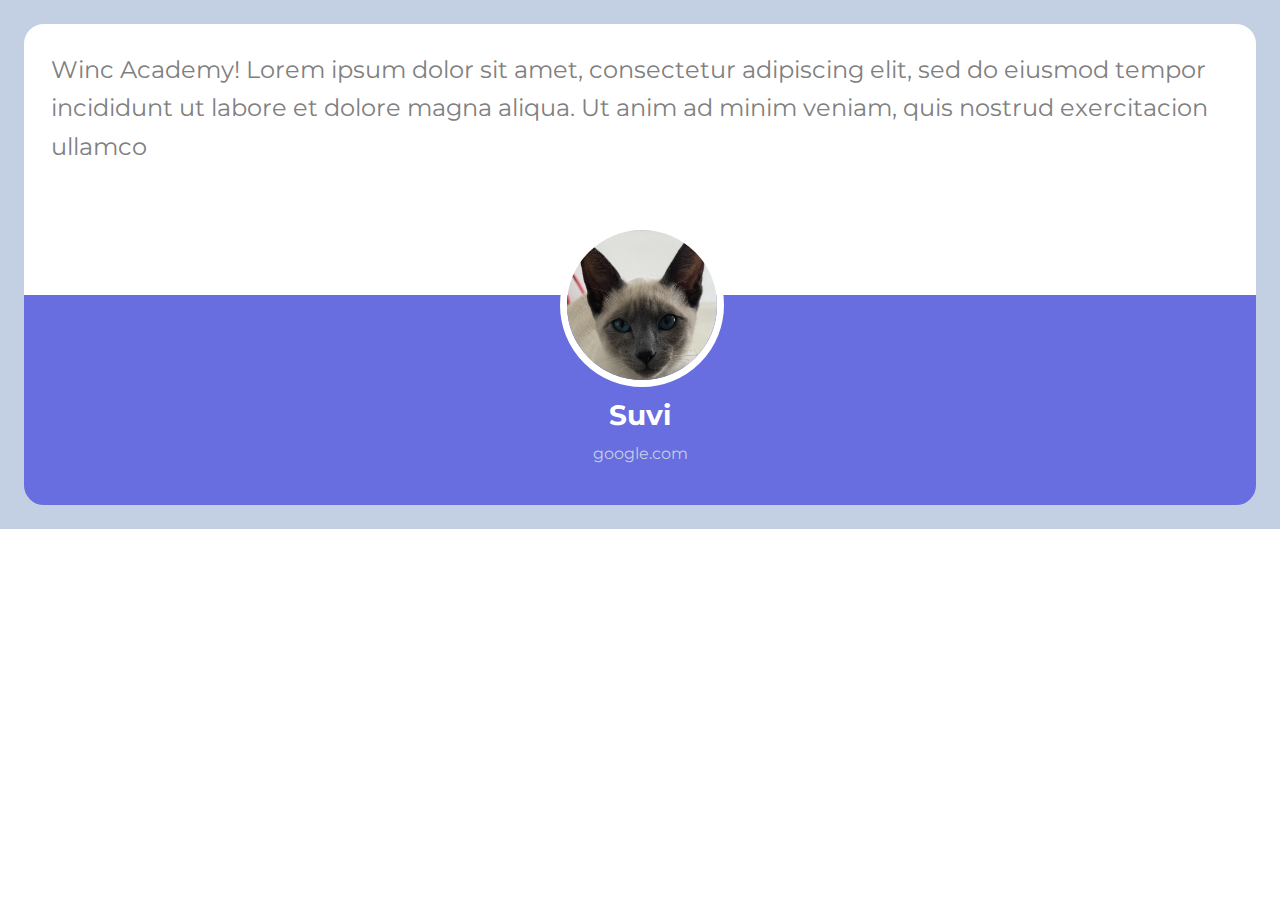
<file: advanced-css/part1/index.html>
<!DOCTYPE html>
<html>
  <head>
    <title>My design</title>
    <meta name="viewport" content="width=device-width, initial-scale=1.0" />
    <link rel="stylesheet" href="style.css" />
    <link
      href="https://fonts.googleapis.com/css?family=Montserrat:light"
      rel="stylesheet"
      type="text/css"
    />
  </head>
  <body>
    <section class="testimonial">
      <main>
        <p>
          Winc Academy! Lorem ipsum dolor sit amet, consectetur adipiscing elit,
          sed do eiusmod tempor incididunt ut labore et dolore magna aliqua. Ut
          anim ad minim veniam, quis nostrud exercitacion ullamco
        </p>
      </main>
      <footer>
        <img class="suvi" src="suvi.jpeg" alt="suvi siamese cat" />
        <h2>Suvi</h2>
        <p>google.com</p>
      </footer>
    </section>
  </body>
</html>
</file>
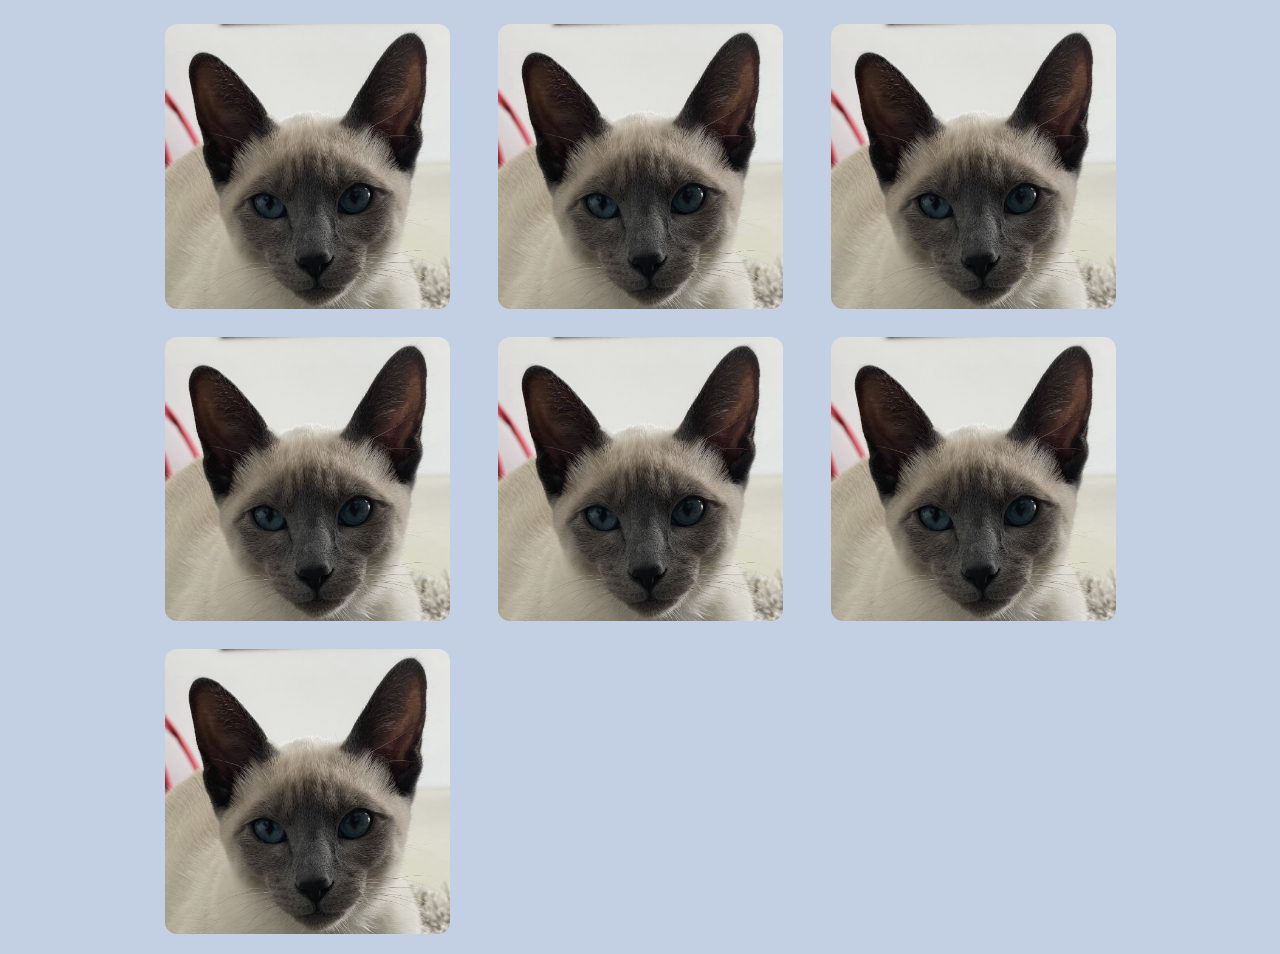
<file: advanced-css/part2/index.html>
<!DOCTYPE html>
<html>
  <head>
    <title>Grid Portfolio</title>
    <meta name="viewport" content="width=device-width, initial - scale= 1.0" />
    <link rel="stylesheet" href="style.css" />
  </head>
  <body>
    <div class="portfolio">
      <section class="item">
        <img class="suvi" src="suvi.jpeg" alt="suvi" />
        <button>Read more</button>
      </section>
      <section class="item">
        <img class="suvi" src="suvi.jpeg" alt="suvi" />
        <button>Read more</button>
      </section>
      <section class="item">
        <img class="suvi" src="suvi.jpeg" alt="suvi" />
        <button>Read more</button>
      </section>
      <section class="item">
        <img class="suvi" src="suvi.jpeg" alt="suvi" />
        <button>Read more</button>
      </section>
      <section class="item">
        <img class="suvi" src="suvi.jpeg" alt="suvi" />
        <button>Read more</button>
      </section>
      <section class="item">
        <img class="suvi" src="suvi.jpeg" alt="suvi" />
        <button>Read more</button>
      </section>
      <section class="item">
        <img class="suvi" src="suvi.jpeg" alt="suvi" />
        <button>Read more</button>
      </section>
    </div>
  </body>
</html>
</file>
<file: advanced-css/part1/style.css>
body,
html {
  margin: 0;
  padding: 0;
}

.testimonial {
  font-family: "Montserrat";
  background-color: #c3cfe2;
  padding: 24px;
}

.testimonial main {
  background-color: white;
  border: solid white;
  border-top-left-radius: 20px;
  border-top-right-radius: 20px;
  padding: 24px 24px 102px;
  color: grey;
  font-size: 24px;
  line-height: 160%;
}

.testimonial main p {
  margin: 0;
  padding: 0 0 24px;
}

.testimonial footer {
  background-color: #686de0;
  border-bottom-left-radius: 20px;
  border-bottom-right-radius: 20px;
  border: solid #686de0;
  text-align: center;
  color: white;
  position: relative;
  min-height: 104px;
  padding-top: 100px;
}

.testimonial footer h2 {
  font-size: 28px;
  font-weight: bold;
  margin: 0 0 12px;
  padding: 0;
}

.testimonial footer p {
  font-size: 16px;
  color: #c3cfe2;
  margin: 0 0 12px;
  padding: 0;
}

.testimonial footer .suvi {
  border-radius: 100px;
  border: solid 7px white;
  position: absolute;
  left: 50%;
  top: -75px;
  width: 150px;
  margin-left: -80px;
}
/*# sourceMappingURL=style.css.map */
</file>
<file: advanced-css/part2/style.css>
body,
html {
  margin: 0;
}

body {
  background-color: #c3cfe2;
}

.portfolio {
  display: -ms-grid;
  display: grid;
  -ms-grid-columns: 100%;
  grid-template-columns: 100%;
  grid-template-rows: repeat(7, 1fr);
  padding-bottom: 16px;
}

.item {
  position: relative;
  padding: 16px 16px 0;
}

.item:hover button {
  display: block;
}

button {
  position: absolute;
  top: 175px;
  left: 40%;
  display: none;
  font-size: 16px;
  padding: 15px;
  background-color: aqua;
  border-radius: 5px;
}

.suvi {
  width: 100%;
  border-radius: 12px;
  -webkit-box-sizing: border-box;
  box-sizing: border-box;
}

.suvi:hover {
  -webkit-transition: 2s;
  transition: 2s;
  opacity: 0;
}

@media (min-width: 768px) {
  .portfolio {
    display: -ms-grid;
    display: grid;
    -ms-grid-columns: 50% 50%;
    grid-template-columns: 50% 50%;
    grid-template-rows: repeat(4, 1fr);
  }
  .item {
    padding: 24px 24px 0;
  }
}

@media (min-width: 1000px) {
  .portfolio {
    display: -ms-grid;
    display: grid;
    -ms-grid-columns: 333px 333px 333px;
    grid-template-columns: 333px 333px 333px;
    grid-template-rows: repeat(3, 1fr);
    -webkit-box-pack: center;
    -ms-flex-pack: center;
    justify-content: center;
  }
}
</file>
